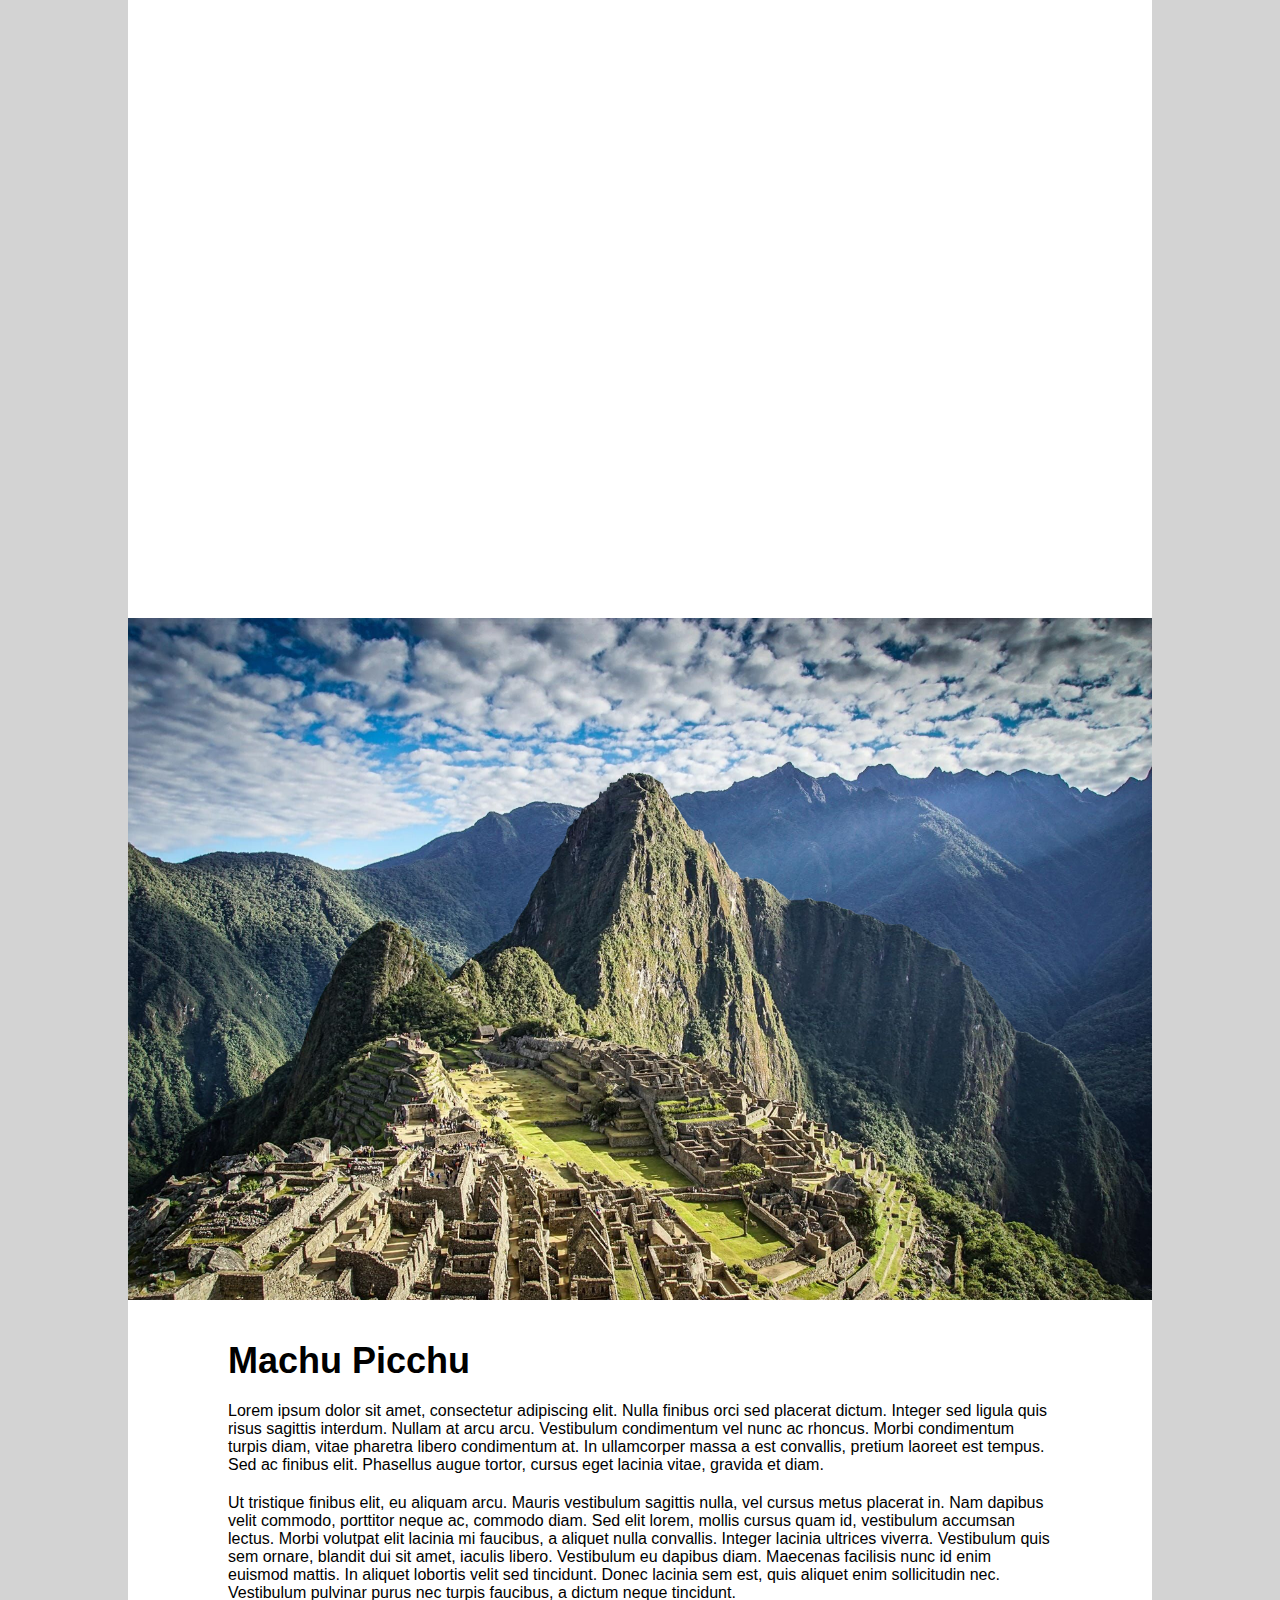
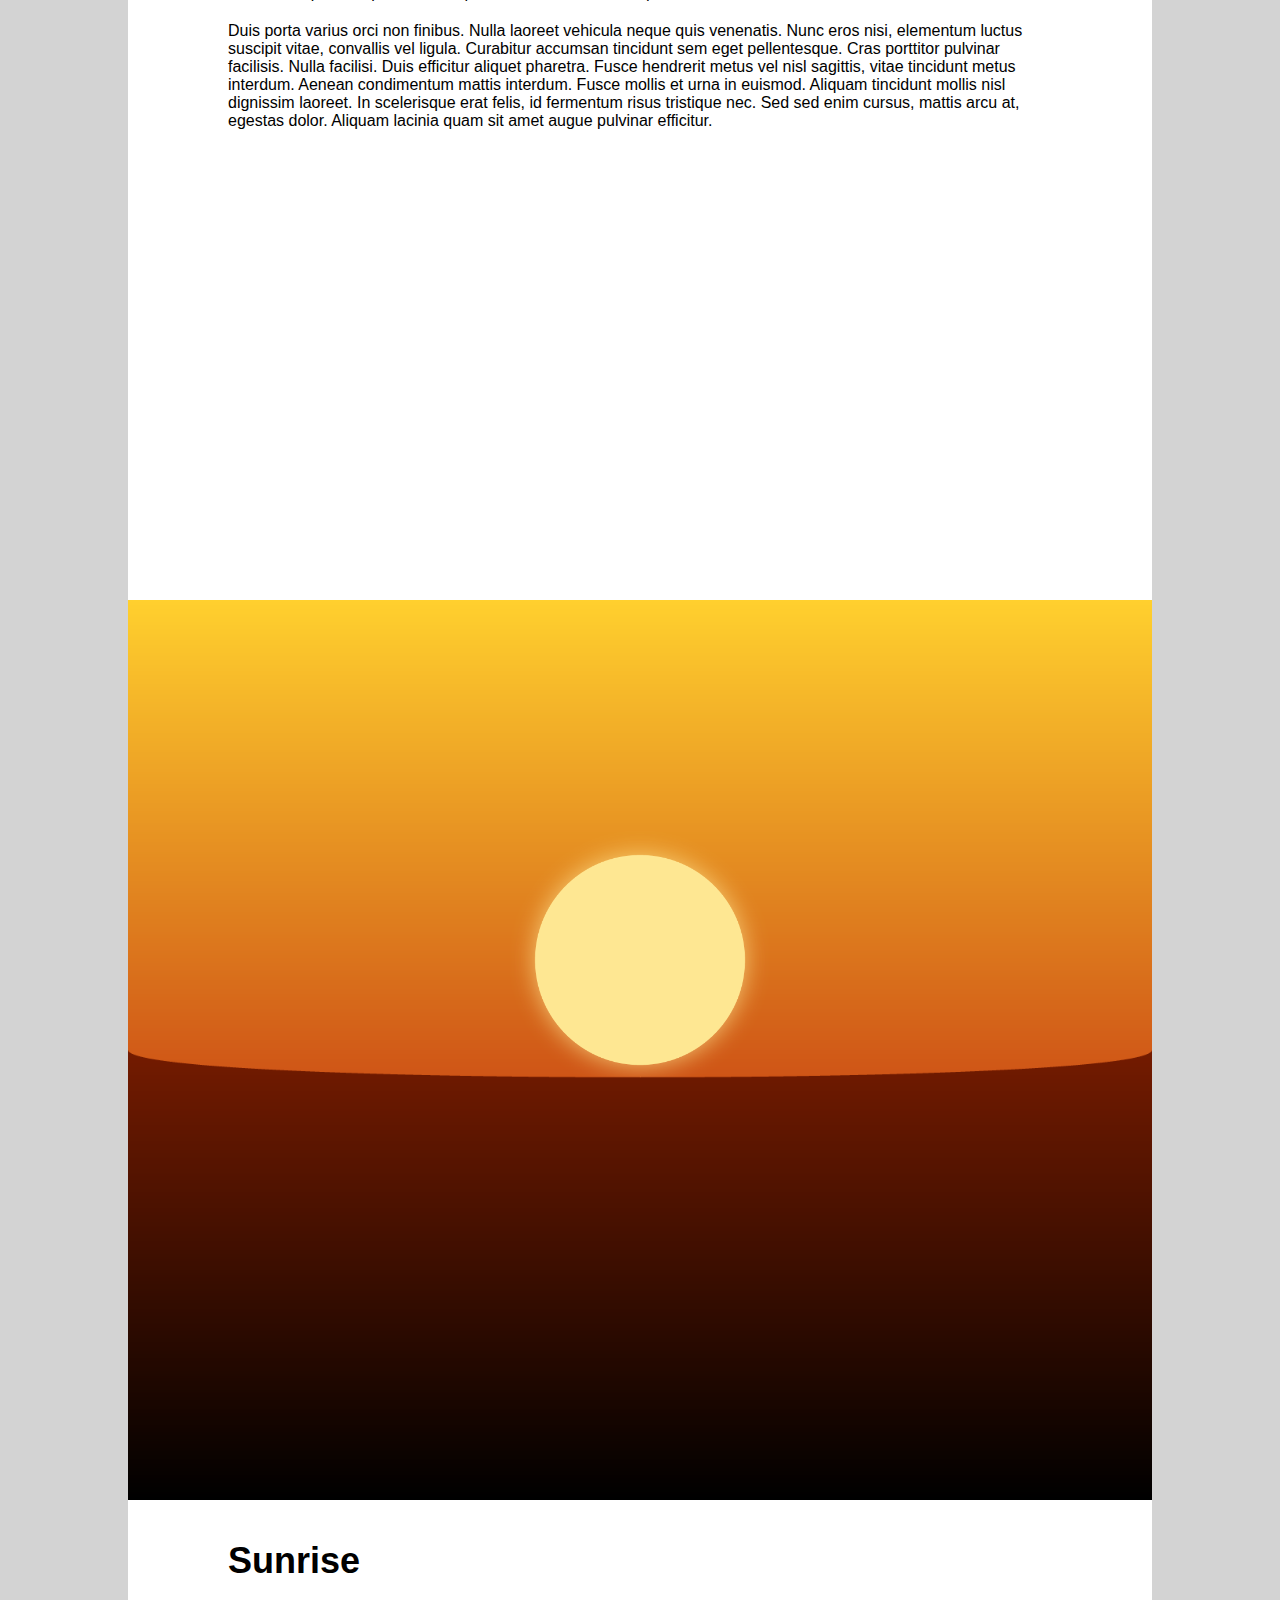
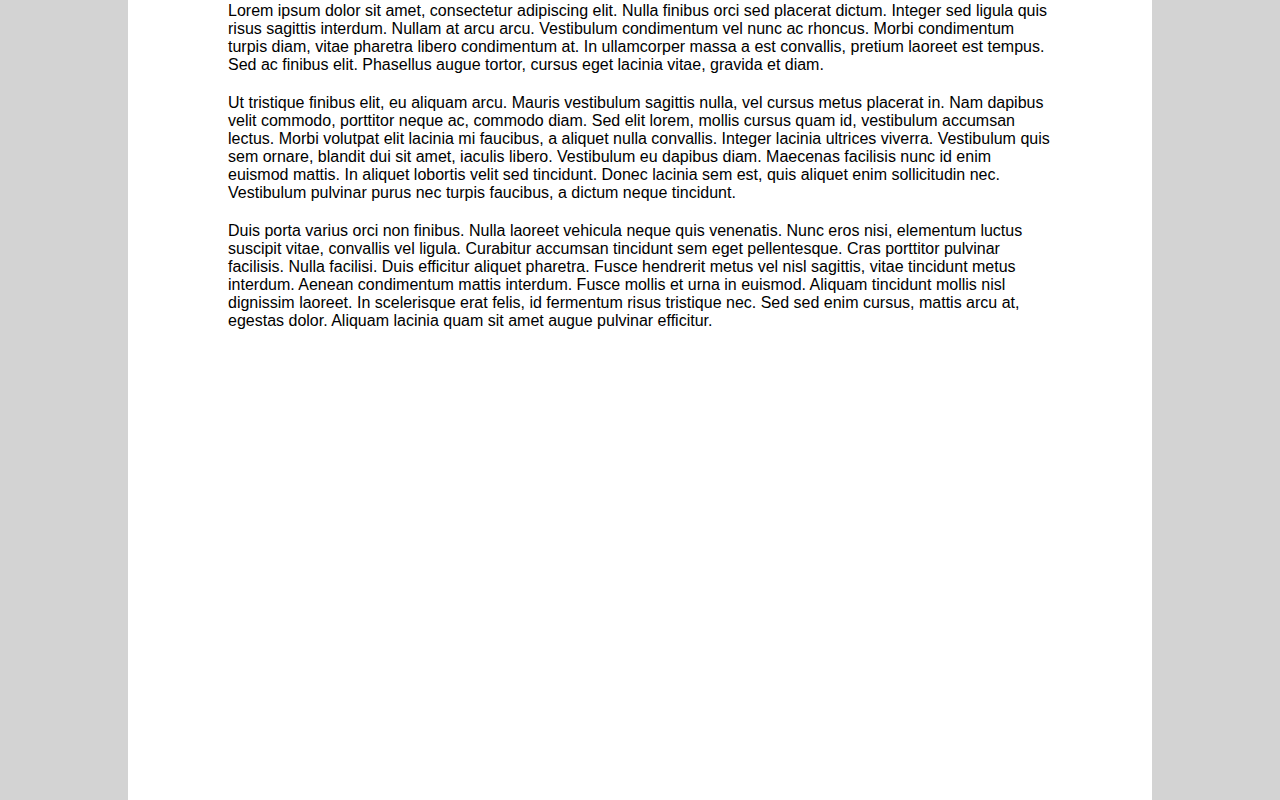
<file: index.html>
<!DOCTYPE html>
<html lang="en">
<head>
    <meta charset="UTF-8">
    <link rel="stylesheet" href="css/style.css">
    <title>Scroll animation</title>
</head>
<body>
    <main>
        <section></section>

        <section class="hero-section hero-section-landscape">
            <img class="hero-section__img-back" src="images/machu_picchu_back.jpg" alt="">
            <img class="hero-section__img-middle" src="images/machu_picchu_middle.png" alt="">
            <img class="hero-section__img-front" src="images/machu_picchu_front.png" alt="">
        </section>

        <section class="article-section">
            <h1>Machu Picchu</h1>
            <P>
                Lorem ipsum dolor sit amet, consectetur adipiscing elit. Nulla finibus orci sed placerat dictum.
                Integer sed ligula quis risus sagittis interdum. Nullam at arcu arcu. Vestibulum condimentum vel nunc ac rhoncus.
                Morbi condimentum turpis diam, vitae pharetra libero condimentum at. In ullamcorper massa a est convallis, pretium laoreet est tempus.
                Sed ac finibus elit. Phasellus augue tortor, cursus eget lacinia vitae, gravida et diam.
            </P>
            <p>
                Ut tristique finibus elit, eu aliquam arcu. Mauris vestibulum sagittis nulla, vel cursus metus placerat in.
                Nam dapibus velit commodo, porttitor neque ac, commodo diam. Sed elit lorem, mollis cursus quam id, vestibulum accumsan lectus.
                Morbi volutpat elit lacinia mi faucibus, a aliquet nulla convallis. Integer lacinia ultrices viverra.
                Vestibulum quis sem ornare, blandit dui sit amet, iaculis libero. Vestibulum eu dapibus diam. Maecenas facilisis nunc id enim euismod mattis.
                In aliquet lobortis velit sed tincidunt. Donec lacinia sem est, quis aliquet enim sollicitudin nec.
                Vestibulum pulvinar purus nec turpis faucibus, a dictum neque tincidunt.
            </p>
            <P>
                Duis porta varius orci non finibus. Nulla laoreet vehicula neque quis venenatis. Nunc eros nisi,
                elementum luctus suscipit vitae, convallis vel ligula. Curabitur accumsan tincidunt sem eget pellentesque.
                Cras porttitor pulvinar facilisis. Nulla facilisi.
                Duis efficitur aliquet pharetra. Fusce hendrerit metus vel nisl sagittis, vitae tincidunt metus interdum.
                Aenean condimentum mattis interdum. Fusce mollis et urna in euismod. Aliquam tincidunt mollis nisl dignissim laoreet.
                In scelerisque erat felis, id fermentum risus tristique nec. Sed sed enim cursus, mattis arcu at, egestas dolor.
                Aliquam lacinia quam sit amet augue pulvinar efficitur.
            </P>
        </section>

        <section class="hero-section hero-section-sunset">
            <img class="hero-section-sunset__img-back" src="images/sunset_back.png" alt="">
            <img class="hero-section-sunset__img-sun" src="images/sunset_sun.png" alt="">
            <img class="hero-section-sunset__img-front" src="images/sunset_front.png" alt="">
        </section>

        <section class="article-section">
            <h1>Sunrise</h1>
            <p>
                Lorem ipsum dolor sit amet, consectetur adipiscing elit. Nulla finibus orci sed placerat dictum.
                Integer sed ligula quis risus sagittis interdum. Nullam at arcu arcu. Vestibulum condimentum vel nunc ac rhoncus.
                Morbi condimentum turpis diam, vitae pharetra libero condimentum at. In ullamcorper massa a est convallis, pretium laoreet est tempus.
                Sed ac finibus elit. Phasellus augue tortor, cursus eget lacinia vitae, gravida et diam.
            </p>
            <p>
                Ut tristique finibus elit, eu aliquam arcu. Mauris vestibulum sagittis nulla, vel cursus metus placerat in.
                Nam dapibus velit commodo, porttitor neque ac, commodo diam. Sed elit lorem, mollis cursus quam id, vestibulum accumsan lectus.
                Morbi volutpat elit lacinia mi faucibus, a aliquet nulla convallis. Integer lacinia ultrices viverra.
                Vestibulum quis sem ornare, blandit dui sit amet, iaculis libero. Vestibulum eu dapibus diam. Maecenas facilisis nunc id enim euismod mattis.
                In aliquet lobortis velit sed tincidunt. Donec lacinia sem est, quis aliquet enim sollicitudin nec.
                Vestibulum pulvinar purus nec turpis faucibus, a dictum neque tincidunt.
            </p>
            <p>
                Duis porta varius orci non finibus. Nulla laoreet vehicula neque quis venenatis. Nunc eros nisi,
                elementum luctus suscipit vitae, convallis vel ligula. Curabitur accumsan tincidunt sem eget pellentesque.
                Cras porttitor pulvinar facilisis. Nulla facilisi.
                Duis efficitur aliquet pharetra. Fusce hendrerit metus vel nisl sagittis, vitae tincidunt metus interdum.
                Aenean condimentum mattis interdum. Fusce mollis et urna in euismod. Aliquam tincidunt mollis nisl dignissim laoreet.
                In scelerisque erat felis, id fermentum risus tristique nec. Sed sed enim cursus, mattis arcu at, egestas dolor.
                Aliquam lacinia quam sit amet augue pulvinar efficitur.
            </p>
        </section>
    </main>

    <script src="js/main.js"></script>
</body>
</html>
</file>
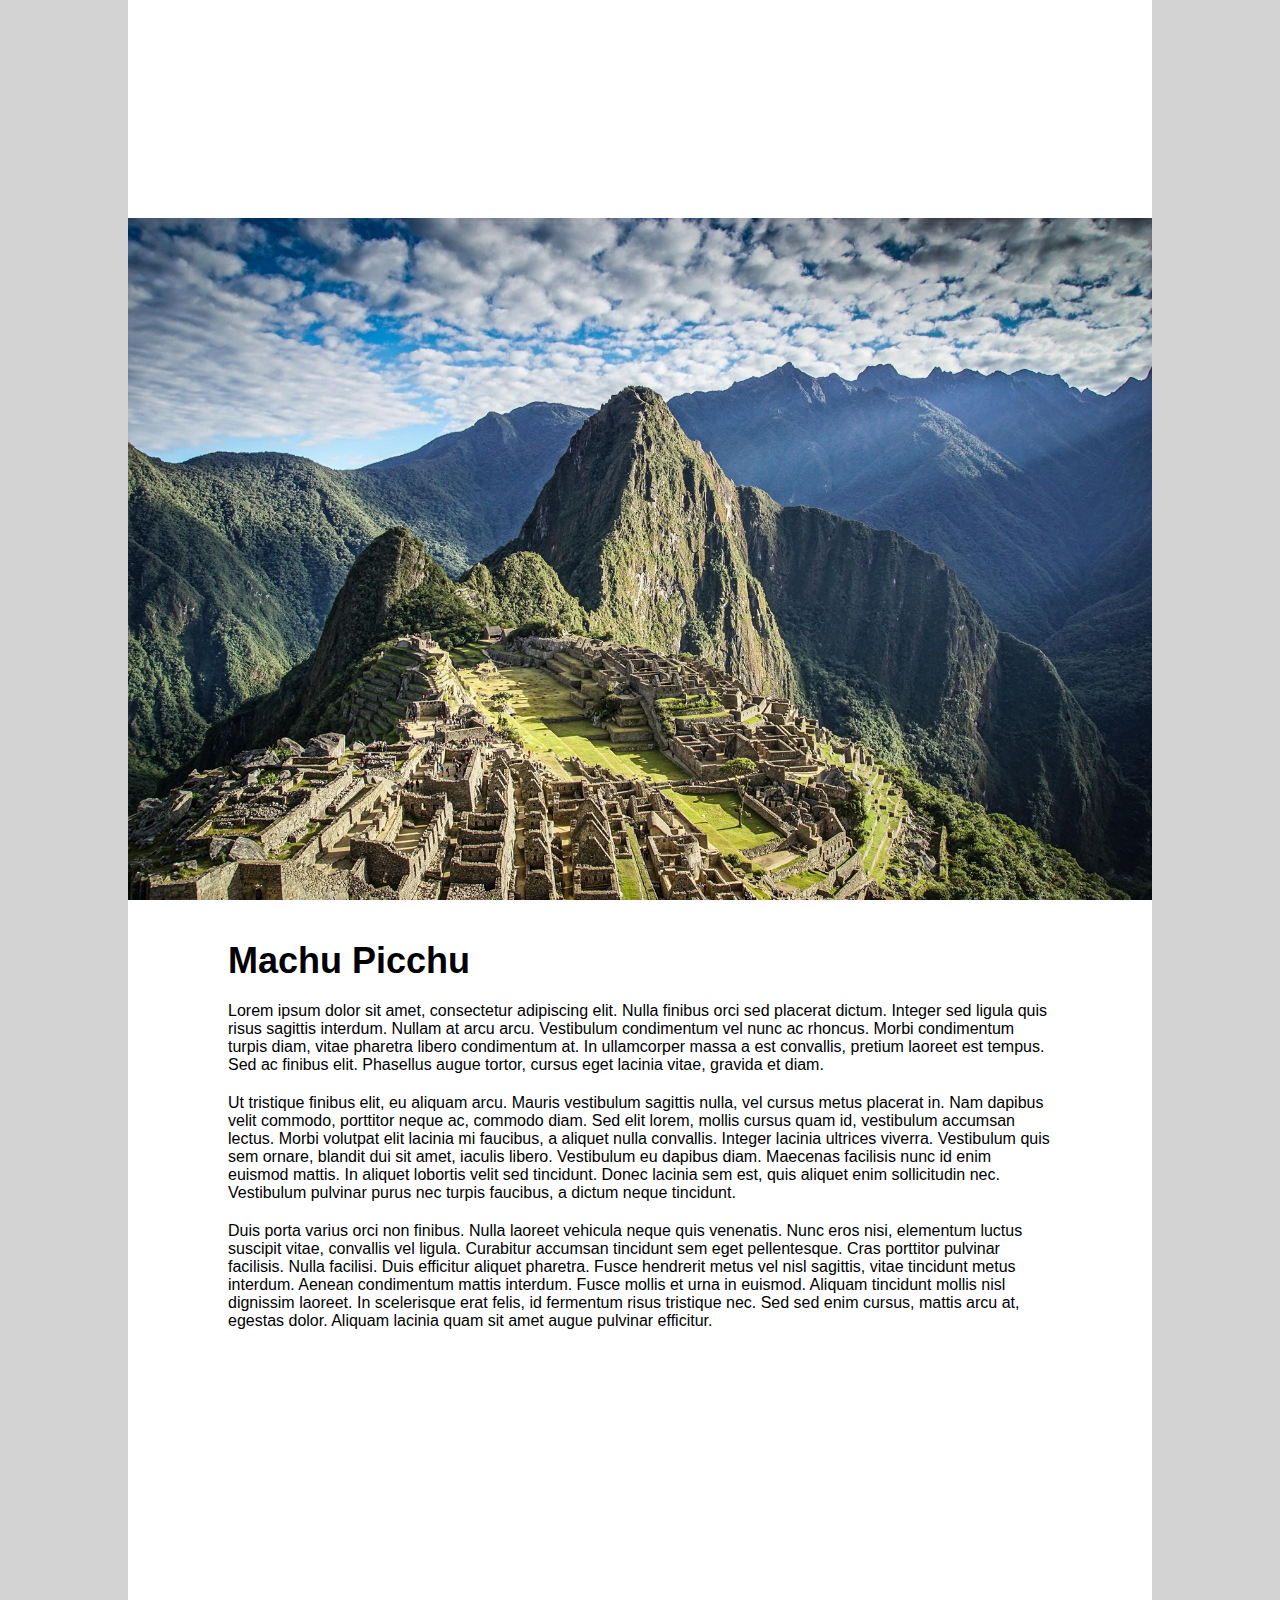
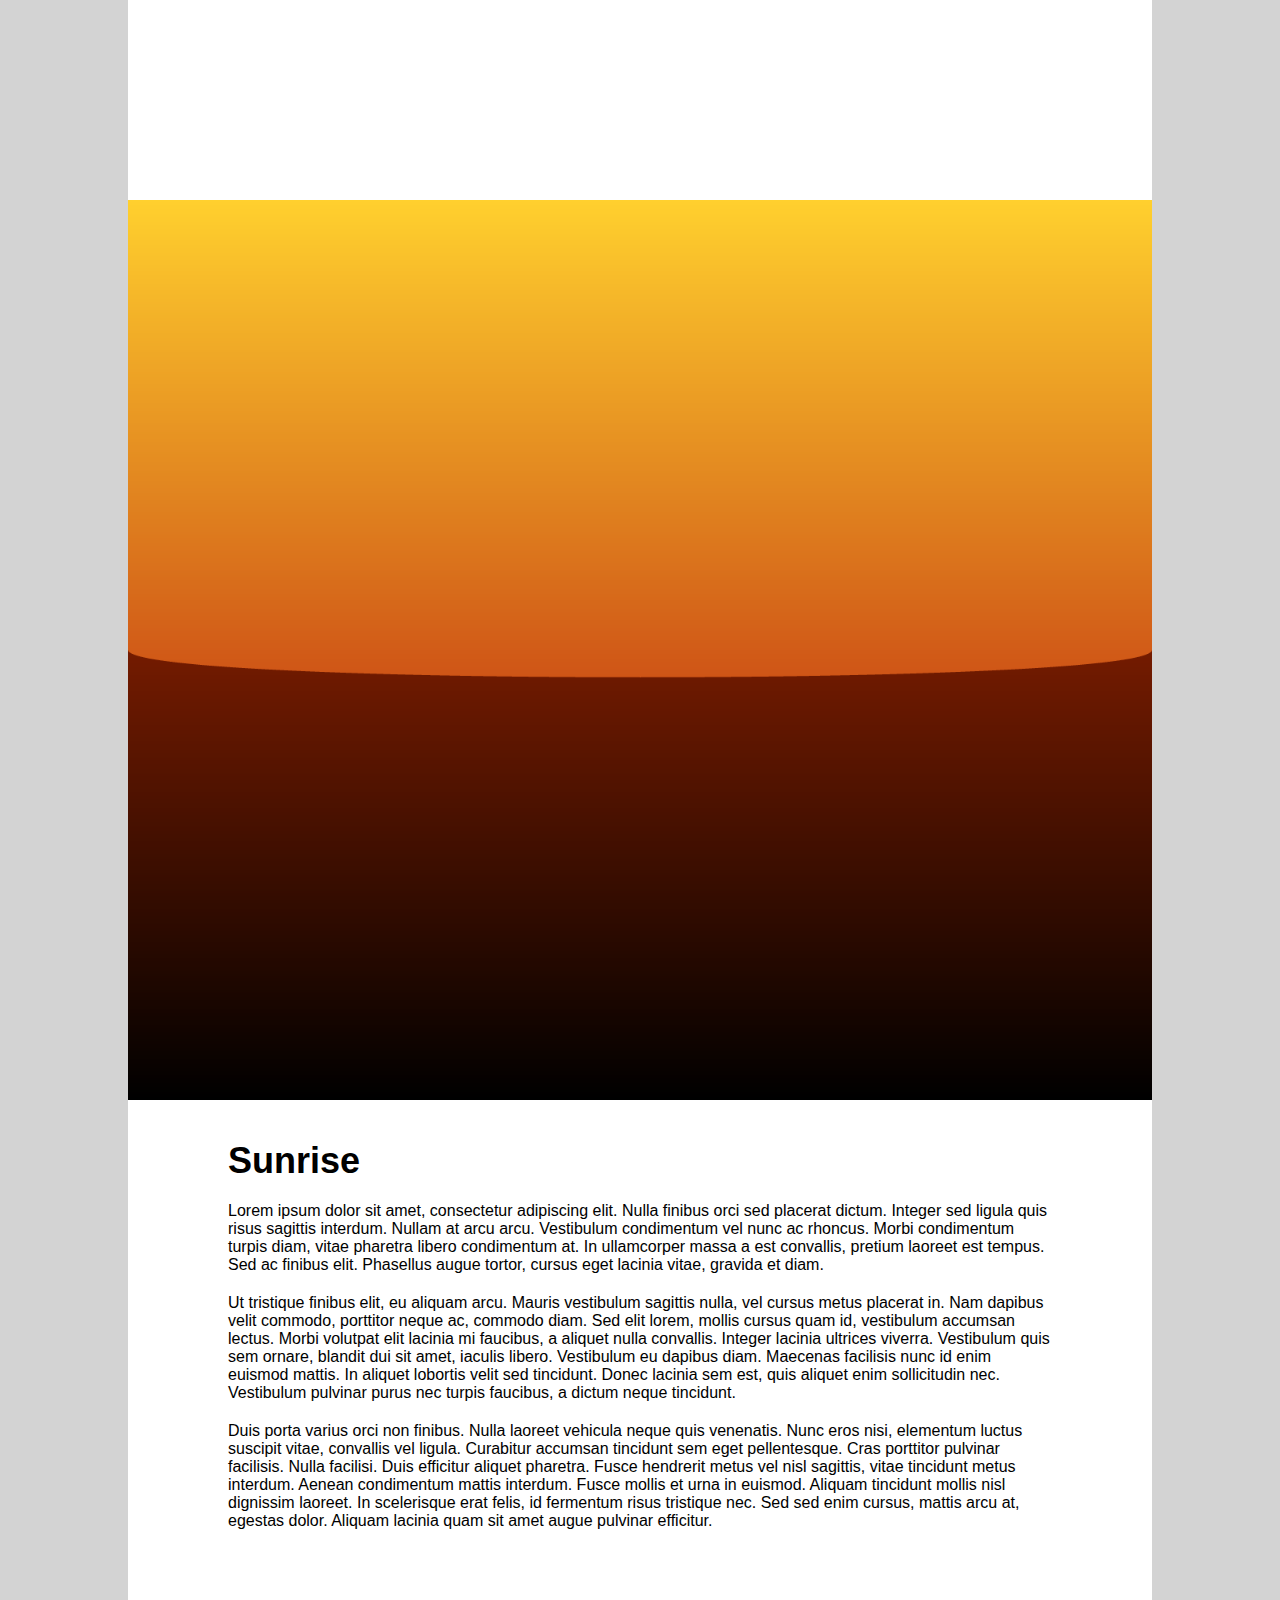
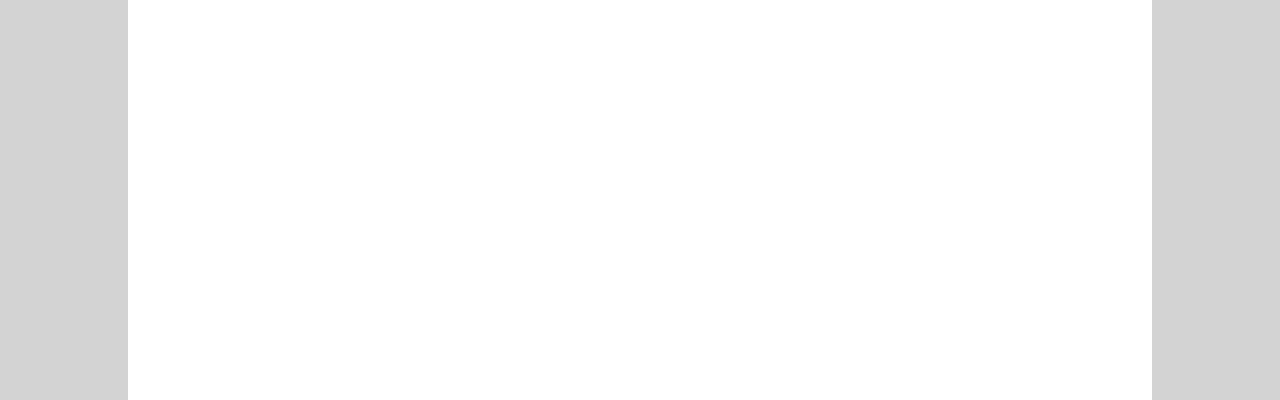
<file: instant.html>
<!DOCTYPE html>
<html lang="en">
<head>
  <meta charset="UTF-8">
  <link rel="stylesheet" href="css/style.css">
  <title>Instant animation</title>
</head>
<body>
  <main>
    <section class="hero-section hero-section-landscape" id="js--landscape-container">
      <img class="hero-section__img-back"
           id="js--landscape-img-back"
           src="images/machu_picchu_back.jpg"
           alt="">

      <img class="hero-section__img-middle"
           id="js--landscape-img-middle"
           src="images/machu_picchu_middle.png"
           alt="">

      <img class="hero-section__img-front"
           id="js--landscape-img-front"
           src="images/machu_picchu_front.png"
           alt="">
    </section>

    <section class="article-section">
      <h1>Machu Picchu</h1>
      <p>
        Lorem ipsum dolor sit amet, consectetur adipiscing elit. Nulla finibus orci sed placerat dictum.
        Integer sed ligula quis risus sagittis interdum. Nullam at arcu arcu. Vestibulum condimentum vel nunc ac rhoncus.
        Morbi condimentum turpis diam, vitae pharetra libero condimentum at. In ullamcorper massa a est convallis, pretium laoreet est tempus.
        Sed ac finibus elit. Phasellus augue tortor, cursus eget lacinia vitae, gravida et diam.
      </p>
      <p>
        Ut tristique finibus elit, eu aliquam arcu. Mauris vestibulum sagittis nulla, vel cursus metus placerat in.
        Nam dapibus velit commodo, porttitor neque ac, commodo diam. Sed elit lorem, mollis cursus quam id, vestibulum accumsan lectus.
        Morbi volutpat elit lacinia mi faucibus, a aliquet nulla convallis. Integer lacinia ultrices viverra.
        Vestibulum quis sem ornare, blandit dui sit amet, iaculis libero. Vestibulum eu dapibus diam. Maecenas facilisis nunc id enim euismod mattis.
        In aliquet lobortis velit sed tincidunt. Donec lacinia sem est, quis aliquet enim sollicitudin nec.
        Vestibulum pulvinar purus nec turpis faucibus, a dictum neque tincidunt.
      </p>
      <p>
        Duis porta varius orci non finibus. Nulla laoreet vehicula neque quis venenatis. Nunc eros nisi,
        elementum luctus suscipit vitae, convallis vel ligula. Curabitur accumsan tincidunt sem eget pellentesque.
        Cras porttitor pulvinar facilisis. Nulla facilisi.
        Duis efficitur aliquet pharetra. Fusce hendrerit metus vel nisl sagittis, vitae tincidunt metus interdum.
        Aenean condimentum mattis interdum. Fusce mollis et urna in euismod. Aliquam tincidunt mollis nisl dignissim laoreet.
        In scelerisque erat felis, id fermentum risus tristique nec. Sed sed enim cursus, mattis arcu at, egestas dolor.
        Aliquam lacinia quam sit amet augue pulvinar efficitur.
      </p>
    </section>

    <section class="hero-section hero-section-sunset" id="js--sunset-container">
      <img class="hero-section-sunset__img-back"
           id="js--sunset-img-back"
           src="images/sunset_back.png"
           alt="">

      <img class="hero-section-sunset__img-sun"
           id="js--sunset-img-sun"
           src="images/sunset_sun.png"
           alt="">

      <img class="hero-section-sunset__img-front"
           src="images/sunset_front.png"
           alt="">
    </section>

    <section class="article-section">
      <h1>Sunrise</h1>
      <p>
        Lorem ipsum dolor sit amet, consectetur adipiscing elit. Nulla finibus orci sed placerat dictum.
        Integer sed ligula quis risus sagittis interdum. Nullam at arcu arcu. Vestibulum condimentum vel nunc ac rhoncus.
        Morbi condimentum turpis diam, vitae pharetra libero condimentum at. In ullamcorper massa a est convallis, pretium laoreet est tempus.
        Sed ac finibus elit. Phasellus augue tortor, cursus eget lacinia vitae, gravida et diam.
      </p>
      <p>
        Ut tristique finibus elit, eu aliquam arcu. Mauris vestibulum sagittis nulla, vel cursus metus placerat in.
        Nam dapibus velit commodo, porttitor neque ac, commodo diam. Sed elit lorem, mollis cursus quam id, vestibulum accumsan lectus.
        Morbi volutpat elit lacinia mi faucibus, a aliquet nulla convallis. Integer lacinia ultrices viverra.
        Vestibulum quis sem ornare, blandit dui sit amet, iaculis libero. Vestibulum eu dapibus diam. Maecenas facilisis nunc id enim euismod mattis.
        In aliquet lobortis velit sed tincidunt. Donec lacinia sem est, quis aliquet enim sollicitudin nec.
        Vestibulum pulvinar purus nec turpis faucibus, a dictum neque tincidunt.
      </p>
      <p>
        Duis porta varius orci non finibus. Nulla laoreet vehicula neque quis venenatis. Nunc eros nisi,
        elementum luctus suscipit vitae, convallis vel ligula. Curabitur accumsan tincidunt sem eget pellentesque.
        Cras porttitor pulvinar facilisis. Nulla facilisi.
        Duis efficitur aliquet pharetra. Fusce hendrerit metus vel nisl sagittis, vitae tincidunt metus interdum.
        Aenean condimentum mattis interdum. Fusce mollis et urna in euismod. Aliquam tincidunt mollis nisl dignissim laoreet.
        In scelerisque erat felis, id fermentum risus tristique nec. Sed sed enim cursus, mattis arcu at, egestas dolor.
        Aliquam lacinia quam sit amet augue pulvinar efficitur.
      </p>
    </section>
  </main>

  <script src="js/instant.js"></script>
</body>
</html>
</file>
<file: css/style.css>
* {
    margin: 0;
    padding: 0;
}

body {
    background-color: lightgray;
}

h1 {
    font-size: 36px;
    font-family: Arial, sans-serif;
}

p {
    font-size: 16px;
    font-family: Arial, sans-serif;
}

section {
    height: 400px;
    width: 80%;
    margin: 0 auto;
    background-color: white;
    transition: left ease;
}

.hero-section {
    height: 900px;
    position: relative;
    top: 0;
    overflow: hidden;
    z-index: -100000;
}

.hero-section img {
    width: 100%;
    position: absolute;
    bottom: 0;
    left: 0;
}


/* -- Articles -------------------------------------------------------------------------- */

.article-section {
    height: 900px;
}

.article-section h1 {
    padding: 40px 100px 20px 100px;
}

.article-section p {
    padding: 0 100px 20px 100px;
}


/* -- Sunset -------------------------------------------------------------------------- */

.hero-section-sunset {
    background-color: dimgrey;
}

.hero-section-sunset__img-back {
    height: 100%;
}

.hero-section-sunset__img-sun {
    width: 200px !important;
}

.hero-section-sunset__img-front {
    width: 100%;
    height: 50%;
}
</file>
